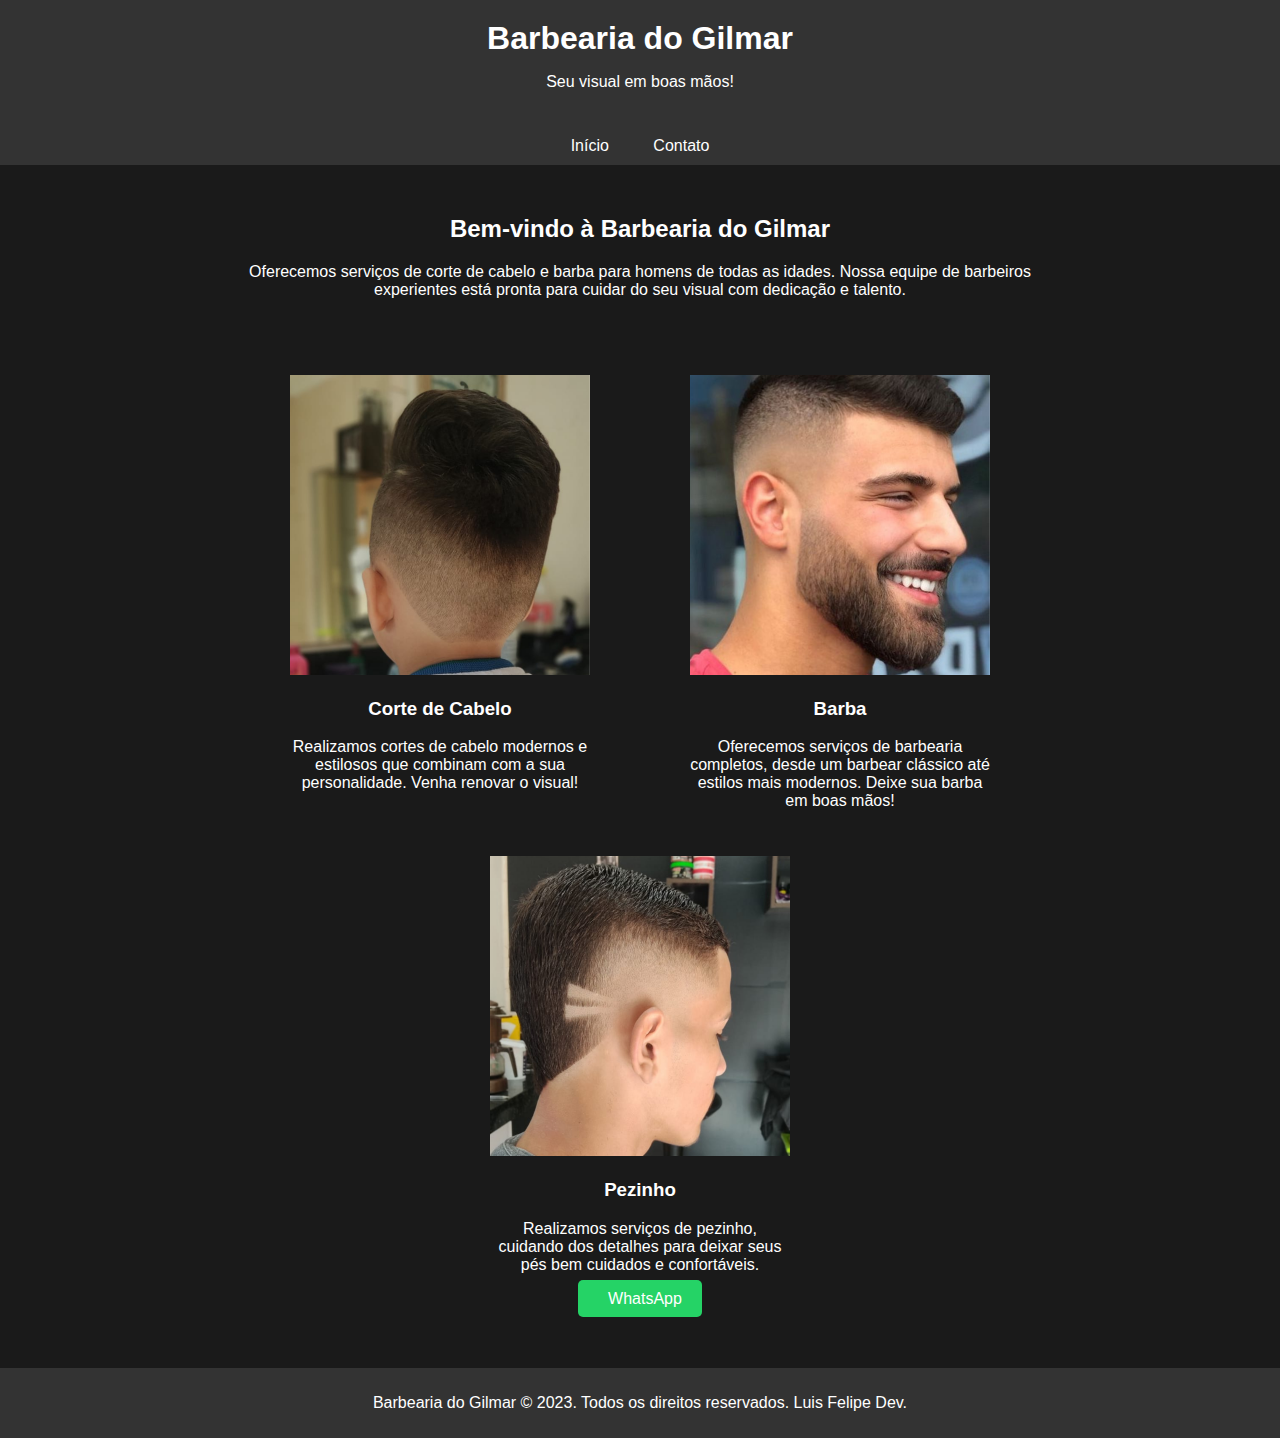
<file: index.html>
<!DOCTYPE html>
<html lang="pt-BR">

<head>
    <!-- Google Tag Manager -->
    <script>(function (w, d, s, l, i) {
            w[l] = w[l] || []; w[l].push({
                'gtm.start':
                    new Date().getTime(), event: 'gtm.js'
            }); var f = d.getElementsByTagName(s)[0],
                j = d.createElement(s), dl = l != 'dataLayer' ? '&l=' + l : ''; j.async = true; j.src =
                    'https://www.googletagmanager.com/gtm.js?id=' + i + dl; f.parentNode.insertBefore(j, f);
        })(window, document, 'script', 'dataLayer', 'GTM-PTC5KZMV');</script>
    <!-- End Google Tag Manager -->
    <meta charset="UTF-8">
    <meta name="viewport" content="width=device-width, initial-scale=1.0">
    <title>Barbearia do Gilmar</title>
    <link rel="stylesheet" href="style.css">
</head>

<body>
    <!-- Google Tag Manager (noscript) -->
    <noscript><iframe src="https://www.googletagmanager.com/ns.html?id=GTM-PTC5KZMV" height="0" width="0"
            style="display:none;visibility:hidden"></iframe></noscript>
    <!-- End Google Tag Manager (noscript) -->
    <header>
        <h1>Barbearia do Gilmar</h1>
        <p>Seu visual em boas mãos!</p>
    </header>
    <nav>
        <a href="#">Início</a>
        <a href="./contato.html">Contato</a>
    </nav>
    <section>
        <h2>Bem-vindo à Barbearia do Gilmar</h2>
        <p>Oferecemos serviços de corte de cabelo e barba para homens de todas as idades. Nossa equipe de barbeiros
            experientes está pronta para cuidar do seu visual com dedicação e talento.</p>
    </section>

    <!-- Serviços -->
    <section class="servicos">
        <div class="servico">
            <img src="./fotos/2.png" alt="Corte de Cabelo">
            <h3>Corte de Cabelo</h3>
            <p>Realizamos cortes de cabelo modernos e estilosos que combinam com a sua personalidade. Venha renovar o
                visual!</p>
        </div>
        <div class="servico">
            <img src="./fotos/6.png" alt="Barba">
            <h3>Barba</h3>
            <p>Oferecemos serviços de barbearia completos, desde um barbear clássico até estilos mais modernos. Deixe
                sua barba em boas mãos!</p>
        </div>
        <div class="servico">
            <img src="./fotos/5.png" alt="Pezinho">
            <h3>Pezinho</h3>
            <p>Realizamos serviços de pezinho, cuidando dos detalhes para deixar seus pés bem cuidados e confortáveis.
            </p> <!-- Botão com o ícone do WhatsApp -->
            <a class="whatsapp-button" href="https://wa.me/qr/P7TEKBEVWF3ZK1" target="_blank">
                <i class="fab fa-whatsapp"></i> WhatsApp
            </a>

        </div>


    </section>

    <footer>

        <p>Barbearia do Gilmar &copy; 2023. Todos os direitos reservados. Luis Felipe Dev.</p>
    </footer>
</body>

</html>
</file>
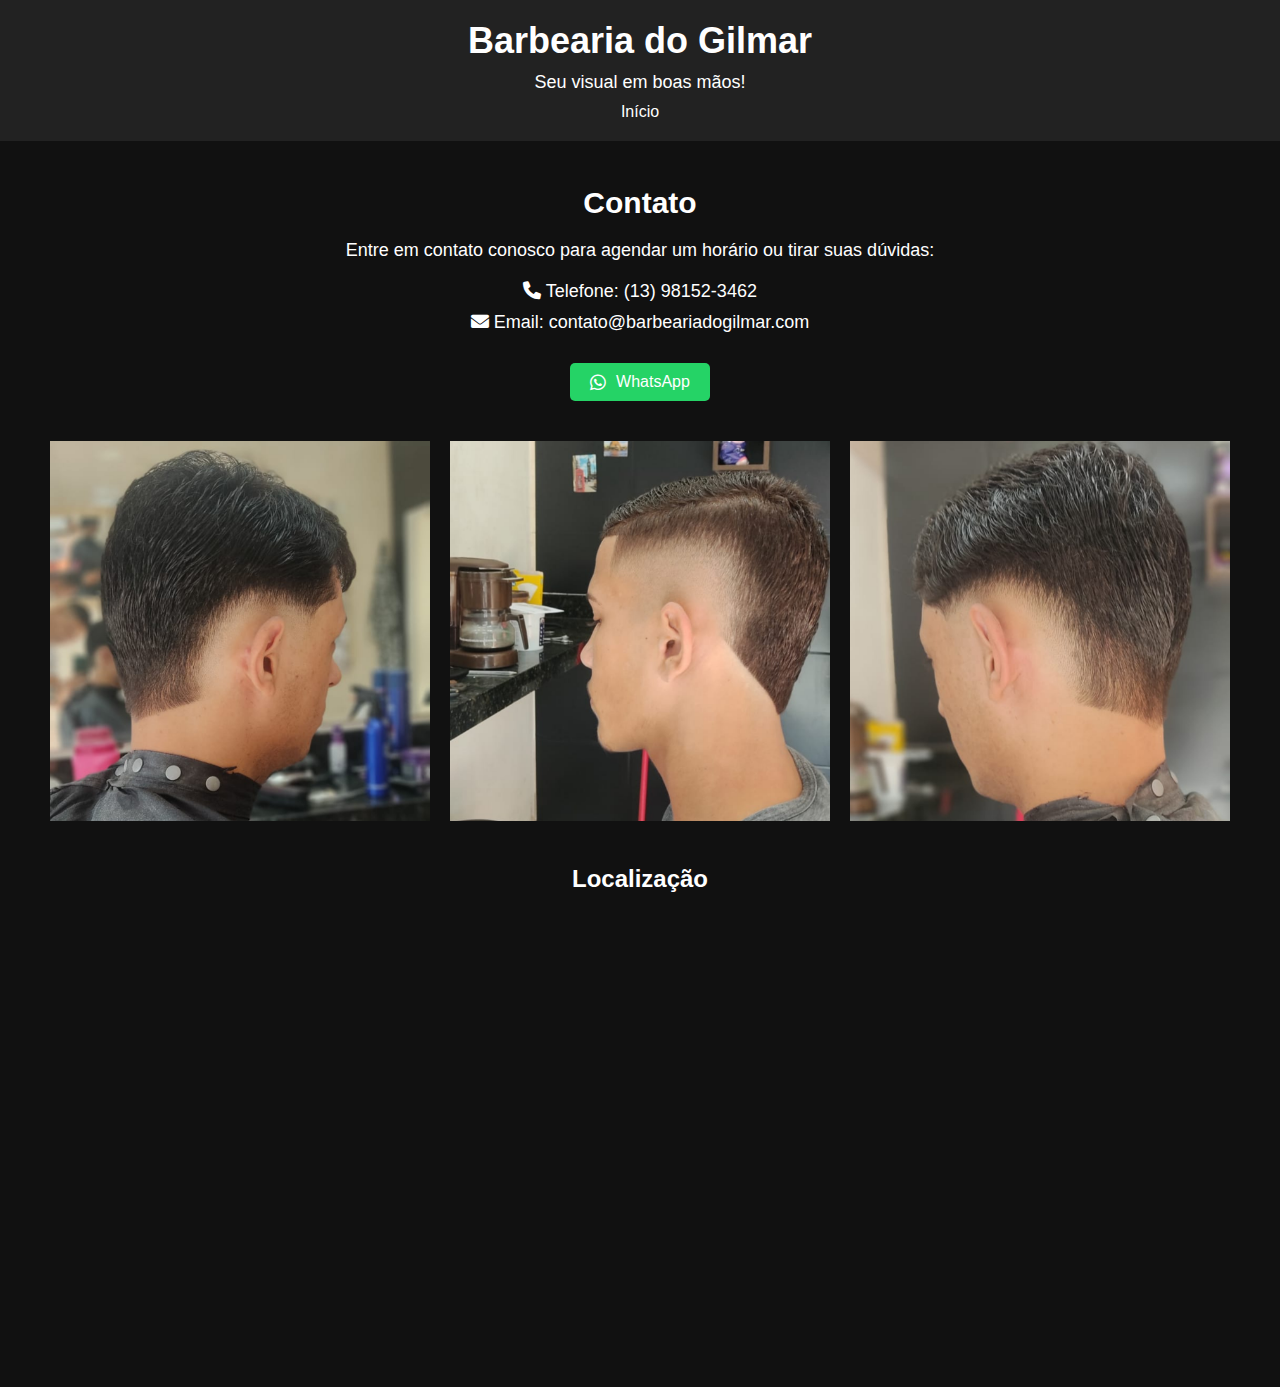
<file: contato.html>
<!DOCTYPE html>
<html lang="pt-BR">

<head>
    <!-- Google tag (gtag.js) -->
    <!-- Google tag (gtag.js) -->
    <script async src="https://www.googletagmanager.com/gtag/js?id=G-W30LHMT9V1"></script>
    <script>
        window.dataLayer = window.dataLayer || [];
        function gtag() { dataLayer.push(arguments); }
        gtag('js', new Date());

        gtag('config', 'G-W30LHMT9V1');
    </script>
    <meta charset="UTF-8">
    <meta name="viewport" content="width=device-width, initial-scale=1.0">
    <title>Barbearia do Gilmar</title>
    <link rel="stylesheet" href="contato.css">
    <!-- Font Awesome CDN para o ícone do WhatsApp -->
    <link rel="stylesheet" href="https://cdnjs.cloudflare.com/ajax/libs/font-awesome/6.0.0-beta3/css/all.min.css">
</head>

<body>
    <header>
        <h1>Barbearia do Gilmar</h1>
        <p>Seu visual em boas mãos!</p>
        <a href="index.html" class="inicio-link">Início</a>
    </header>

    <!-- Contato -->
    <section class="contato">
        <h2>Contato</h2>
        <p>Entre em contato conosco para agendar um horário ou tirar suas dúvidas:</p>
        <ul>
            <li><i class="fas fa-phone"></i> Telefone: (13) 98152-3462</li>
            <li><i class="fas fa-envelope"></i> Email: contato@barbeariadogilmar.com</li>
        </ul>
        <!-- Botão com o ícone do WhatsApp -->
        <a class="whatsapp-button" href="https://wa.me/qr/P7TEKBEVWF3ZK1" target="_blank">
            <i class="fab fa-whatsapp"></i> WhatsApp
        </a>
    </section>

    <!-- 3 divs com fotos de 1200px por 1200px -->
    <div class="fotos">
        <div class="foto">
            <img src="./fotos/3.png" alt="Foto 1" width="1200" height="1200">
        </div>
        <div class="foto">
            <img src="./fotos/1.png" alt="Foto 2" width="1200" height="1200">
        </div>
        <div class="foto">
            <img src="./fotos/4.png" alt="Foto 3" width="1200" height="1200">
        </div>
    </div>

    <!-- Localização -->
    <section class="localizacao">
        <h2>Localização</h2>
        <div class="mapa">
            <!-- Substitua SUA_LATITUDE e SUA_LONGITUDE pelas coordenadas do salão -->
            <iframe
                src="https://www.google.com/maps/embed?pb=!4v1689897738971!6m8!1m7!1swkwEEE_8f1sgH7Jtoby_fQ!2m2!1d-24.02873096292813!2d-46.51490528695044!3f131.4974324737598!4f-11.440579403142053!5f0.7820865974627469"
                width="600" height="450" style="border:0;" allowfullscreen="" loading="lazy"
                referrerpolicy="no-referrer-when-downgrade"></iframe>
</file>
<file: style.css>
body {
    font-family: Arial, sans-serif;
    margin: 0;
    padding: 0;
    background-color: #1a1a1a;
    color: white;
}

header {
    text-align: center;
    background-color: #333;
    padding: 20px 0;
}

header h1 {
    margin: 0;
}

nav {
    background-color: #333;
    text-align: center;
    padding: 10px 0;
}

nav a {
    color: white;
    text-decoration: none;
    margin: 0 20px;
}

section {
    padding: 30px;
}

.servicos {
    display: flex;
    flex-wrap: wrap;
    justify-content: space-around;
}

.servico {
    width: 300px;
    margin-bottom: 30px;
    text-align: center;
}

.servico img {
    width: 100%;
    max-width: 300px;
    height: auto;
}

footer {
    background-color: #333;
    text-align: center;
    padding: 10px 0;
}

.whatsapp-button {
    background-color: #25D366;
    color: white;
    text-decoration: none;
    padding: 10px 20px;
    border-radius: 5px;
}

.whatsapp-button i {
    margin-right: 10px;
}

a {
    color: white;
    text-decoration: none;
}
/* Restante do CSS ... */

section {
    padding: 30px;
    text-align: center;
    max-width: 800px;
    margin: 0 auto;
}

.servicos {
    display: flex;
    flex-wrap: wrap;
    justify-content: space-around;
}

.servico {
    width: 300px;
    margin-bottom: 30px;
    text-align: center;
}

/* Restante do CSS ... */
</file>
<file: contato.css>
/* Estilos gerais */

body {
    margin: 0;
    padding: 0;
    font-family: Arial, sans-serif;
    background-color: #111; /* Fundo preto ("petro") */
    color: #fff; /* Texto em branco */
}

/* Estilos para o cabeçalho */
header {
    text-align: center;
    background-color: #222;
    padding: 20px 0;
}

header h1 {
    margin: 0;
    font-size: 36px;
}

header p {
    margin: 10px 0;
    font-size: 18px;
}

/* Estilos para a seção de contato */
.contato {
    text-align: center;
    padding: 20px;
}

.contato h2 {
    font-size: 30px;
    margin-bottom: 20px;
}

.contato p {
    font-size: 18px;
}

.contato ul {
    list-style: none;
    padding: 0;
    margin: 20px 0;
}

.contato li {
    font-size: 18px;
    margin-bottom: 10px;
}

/* Estilos para o botão com o ícone do WhatsApp */
.whatsapp-button {
    display: inline-flex;
    align-items: center;
    background-color: #25D366;
    color: #fff;
    padding: 10px 20px;
    border-radius: 5px;
    text-decoration: none;
    margin-top: 10px;
}

.whatsapp-button i {
    font-size: 18px;
    margin-right: 10px;
}

/* Estilos para o rodapé */
footer {
    text-align: center;
    background-color: #222;
    padding: 10px 0;
    position: absolute;
    bottom: 0;
    width: 100%;
}

footer p {
    margin: 0;
    font-size: 14px;
}

/* Estilos para a seção de contato */
.contato {
    max-width: 600px;
    margin: 0 auto;
}

/* Estilos para a navegação */
nav {
    display: flex;
    justify-content: center;
    background-color: #222;
    padding: 10px 0;
}

nav a {
    margin: 0 15px;
    text-decoration: none;
    color: #fff;
    font-size: 18px;
}

nav a:hover {
    text-decoration: underline;
}
/* Estilos anteriores permanecem iguais */

/* Estilos para as divs de fotos */
.fotos {
    display: flex;
    justify-content: center;
    max-width: 1200px;
    margin: 20px auto;
}

.fotos .foto {
    width: 1200px;
    height: auto;
    margin: 0 10px;
}

.fotos img {
    width: 100%;
    height: auto;
}
.inicio-link {
    color: white;
    text-decoration: none;
}
/* Estilos para a seção de Localização */
.localizacao {
    display: flex;
    justify-content: center;
    align-items: center;
    flex-direction: column;
    text-align: center;
  }
  
  .mapa {
    margin-top: 20px;
  }
  /* Estilos para a seção de Localização */
.localizacao {
    display: flex;
    justify-content: center;
    align-items: center;
    flex-direction: column;
    text-align: center;
    margin-top: 20px; /* Espaço entre a seção de contato e a de localização */
  }
  .mapa {
    width: 100%; /* Definir largura do mapa como 100% da div */
    max-width: 600px; /* Definir o tamanho máximo da div que contém o mapa */
  }
</file>
